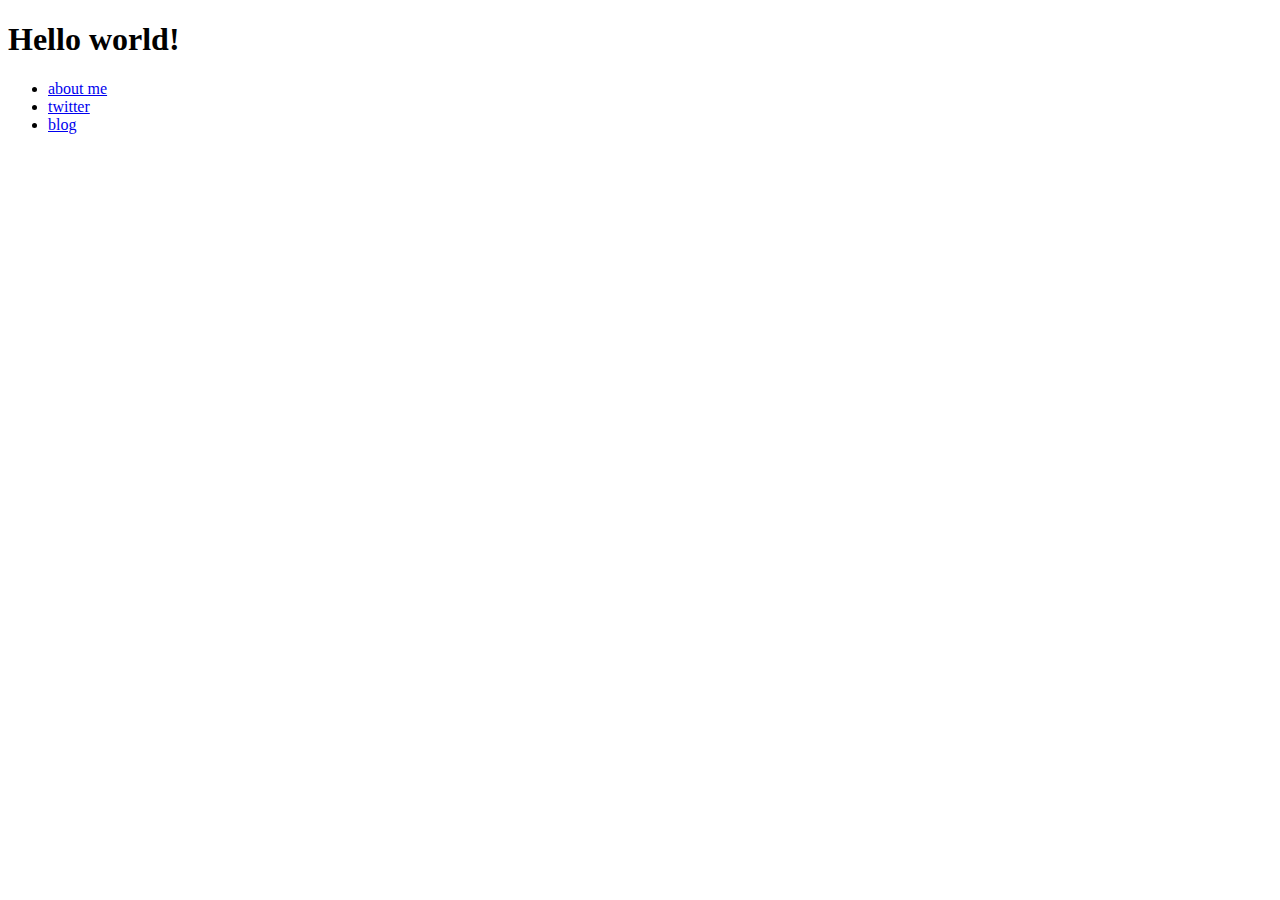
<file: index.html>
<!DOCTYPE html>
<html>
<head>
  <meta charset="utf-8" />
  <meta name="robots" content="noindex" />
  <meta name="viewport" content="width=device-width, initial-scale=1.0" />
  <title>ntopia</title>
</head>
<body>
<h1>Hello world!</h1>
<ul>
  <li><a href="/about.html">about me</a></li>
  <li><a target="_blank" href="https://twitter.com/ntopia_">twitter</a></li>
  <li><a href="https://d.ntopia.kr/">blog</a></li>
</ul>
</body>
</html>
</file>
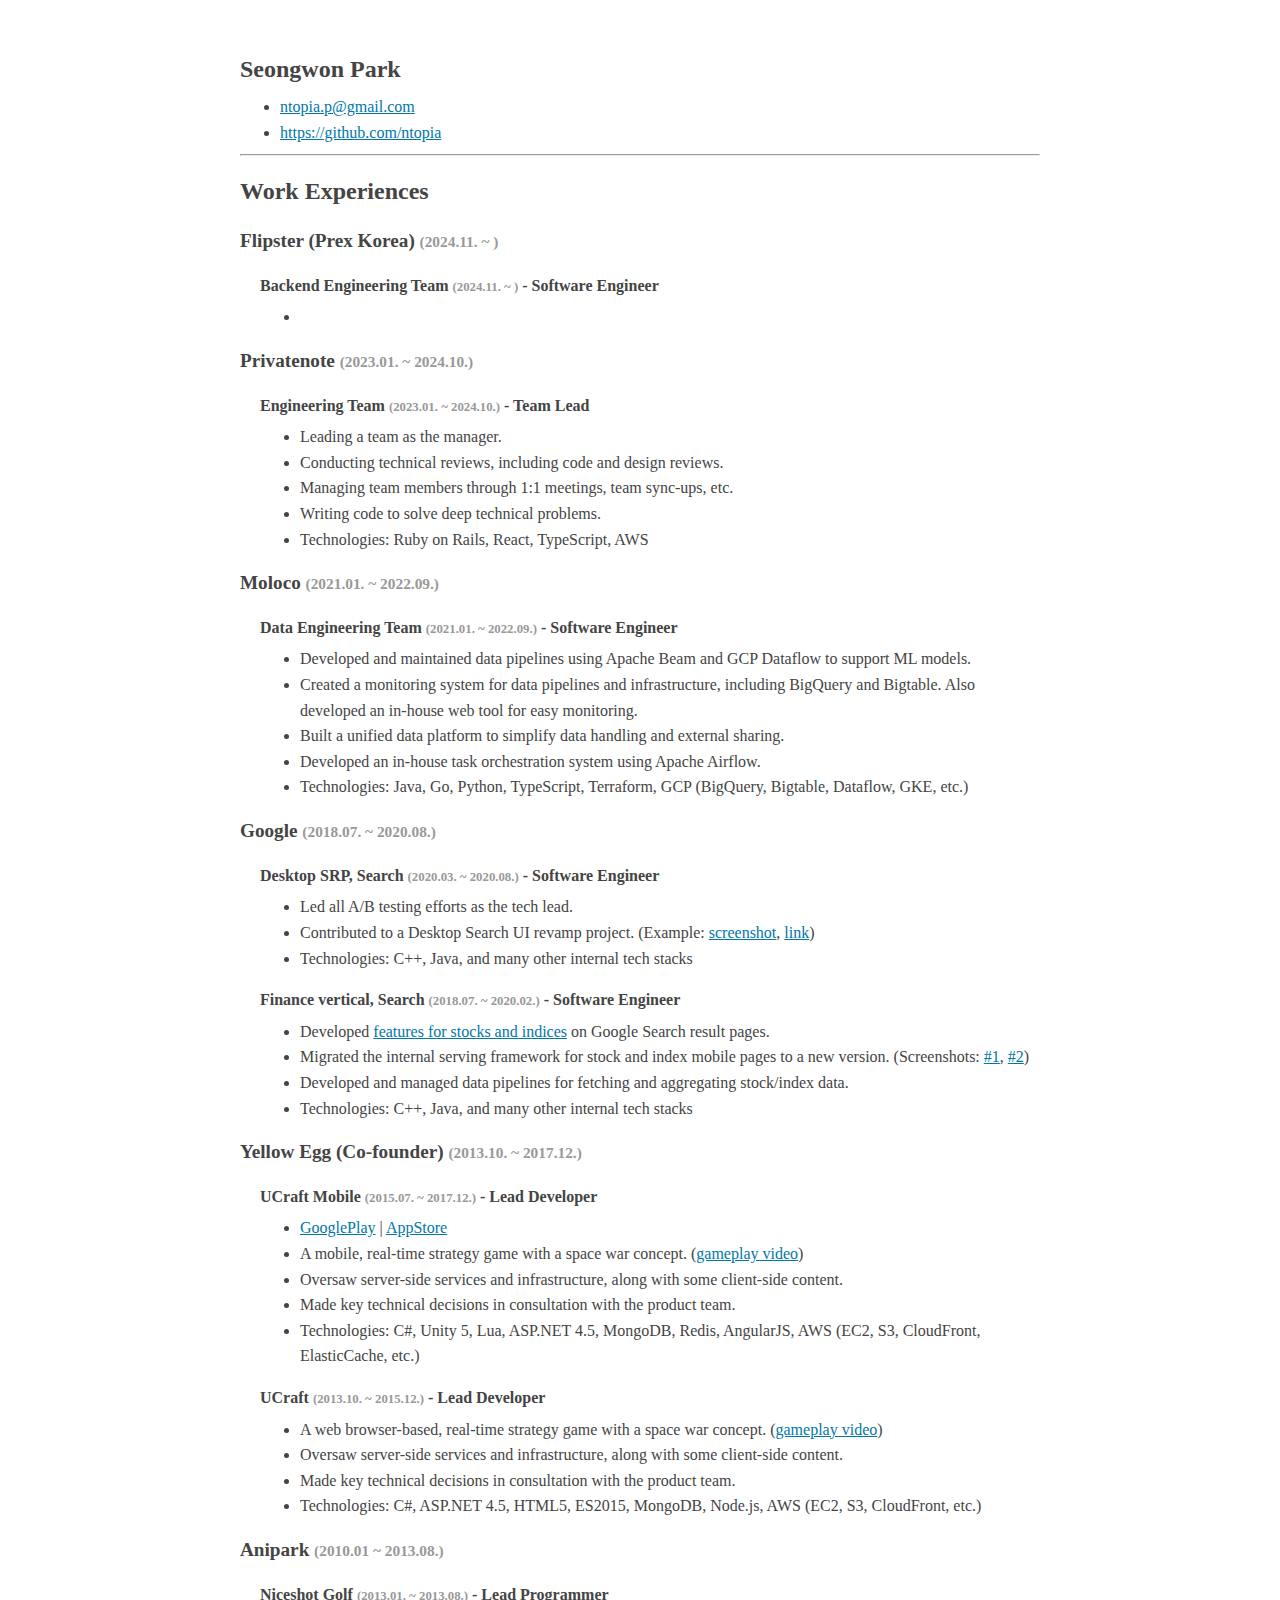
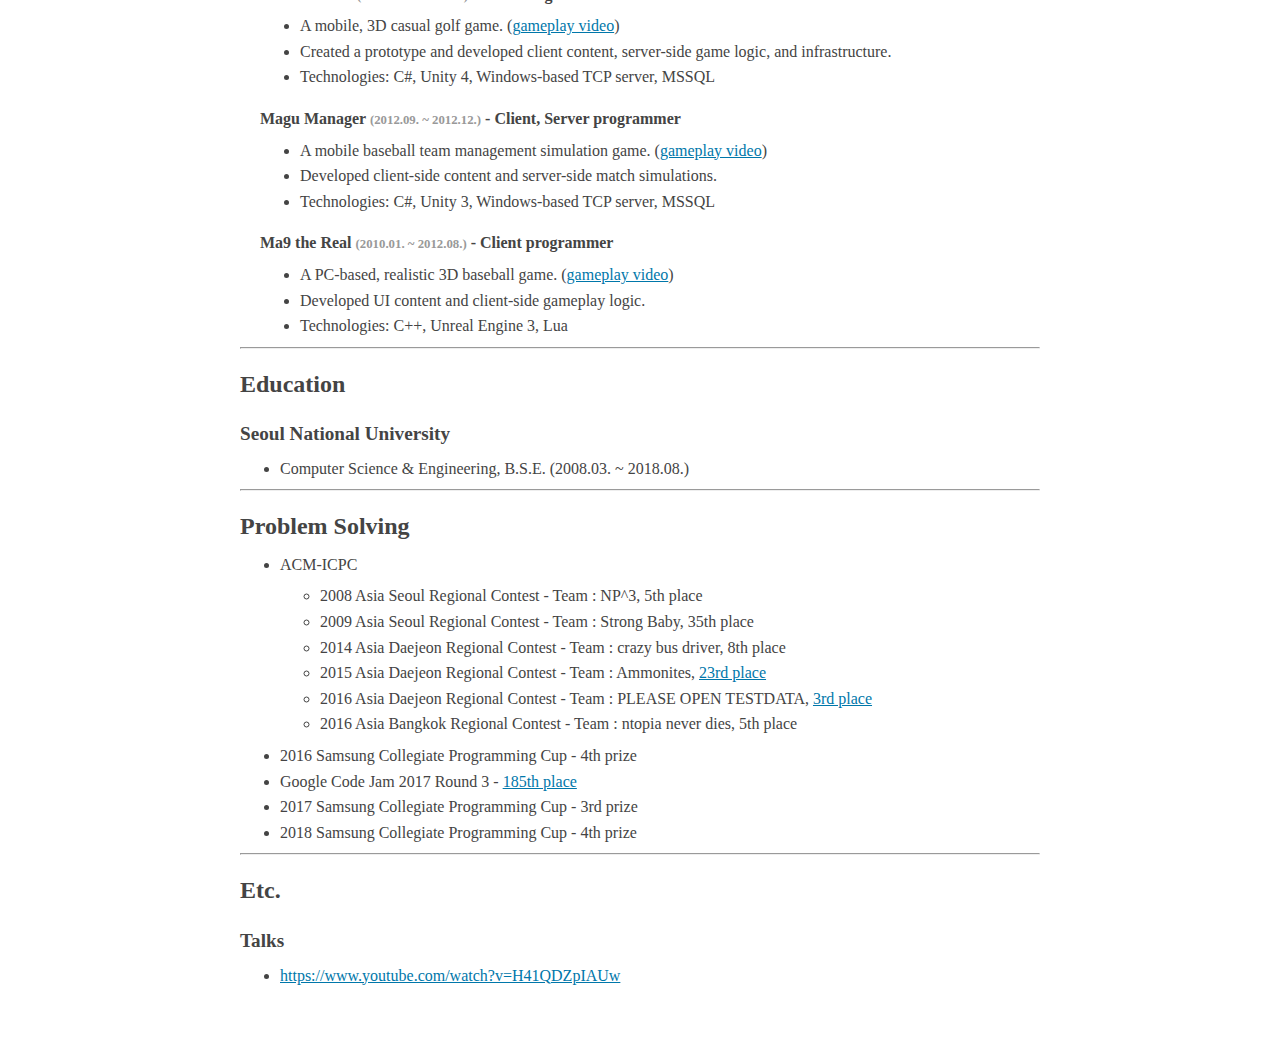
<file: about.html>
<!DOCTYPE html>
<html>
<head>
  <meta charset="utf-8" />
  <meta name="robots" content="noindex" />
  <meta name="viewport" content="width=device-width, initial-scale=1.0" />
  <title>ntopia</title>

  <link rel="stylesheet" type="text/css" href="/style.css" />
</head>
<body>

<section>
  <h1>Seongwon Park</h1>
  <ul>
    <li><a target="_blank" href="">ntopia.p@gmail.com</a></li>
    <li><a target="_blank" href="https://github.com/ntopia">https://github.com/ntopia</a></li>
  </ul>
</section>

<hr />

<section>
  <h1>Work Experiences</h1>

  <section class="work-item">
    <h2>Flipster (Prex Korea) <span class="interval">(2024.11. ~ )</span></h2>
    <section>
      <h3>Backend Engineering Team <span class="interval">(2024.11. ~ )</span> - Software Engineer</h3>
      <ul>
        <li></li>
      </ul>
    </section>
  </section>

  <section class="work-item">
    <h2>Privatenote <span class="interval">(2023.01. ~ 2024.10.)</span></h2>
    <section>
      <h3>Engineering Team <span class="interval">(2023.01. ~ 2024.10.)</span> - Team Lead</h3>
      <ul>
        <li>Leading a team as the manager.</li>
        <li>Conducting technical reviews, including code and design reviews.</li>
        <li>Managing team members through 1:1 meetings, team sync-ups, etc.</li>
        <li>Writing code to solve deep technical problems.</li>
        <li>Technologies: Ruby on Rails, React, TypeScript, AWS</li>
      </ul>
    </section>
  </section>

  <section class="work-item">
    <h2>Moloco <span class="interval">(2021.01. ~ 2022.09.)</span></h2>
    <section>
      <h3>Data Engineering Team <span class="interval">(2021.01. ~ 2022.09.)</span> - Software Engineer</h3>
      <ul>
        <li>Developed and maintained data pipelines using Apache Beam and GCP Dataflow to support ML models.</li>
        <li>Created a monitoring system for data pipelines and infrastructure, including BigQuery and Bigtable. Also developed an in-house web tool for easy monitoring.</li>
        <li>Built a unified data platform to simplify data handling and external sharing.</li>
        <li>Developed an in-house task orchestration system using Apache Airflow.</li>
        <li>Technologies: Java, Go, Python, TypeScript, Terraform, GCP (BigQuery, Bigtable, Dataflow, GKE, etc.)</li>
      </ul>
    </section>
  </section>

  <section class="work-item">
    <h2>Google <span class="interval">(2018.07. ~ 2020.08.)</span></h2>
    <section>
      <h3>Desktop SRP, Search <span class="interval">(2020.03. ~ 2020.08.)</span> - Software Engineer</h3>
      <ul>
        <li>Led all A/B testing efforts as the tech lead.</li>
        <li>Contributed to a Desktop Search UI revamp project.
            (Example:
              <a target="_blank" href="hello_adele.png">screenshot</a>,
              <a target="_blank" href="https://google.com/search?hl=en&gl=us&q=hello+adele">link</a>)</li>
        <li>Technologies: C++, Java, and many other internal tech stacks</li>
      </ul>
    </section>
    <section>
      <h3>Finance vertical, Search <span class="interval">(2018.07. ~ 2020.02.)</span> - Software Engineer</h3>
      <ul>
        <li>Developed <a target="_blank" href="http://google.com/search?hl=en&gl=us&q=nasdaq:goog">features for stocks and indices</a> on Google Search result pages.</li>
        <li>Migrated the internal serving framework for stock and index mobile pages to a new version. (Screenshots: <a target="_blank" href="https://pbs.twimg.com/media/ERB6Z0eUwAE0Fto?format=jpg&name=large">#1</a>, <a target="_blank" href="https://pbs.twimg.com/media/ERB6_hrUcAUtzT1?format=jpg&name=large">#2</a>)</li>
        <li>Developed and managed data pipelines for fetching and aggregating stock/index data.</li>
        <li>Technologies: C++, Java, and many other internal tech stacks</li>
      </ul>
    </section>
  </section>

  <section class="work-item">
    <h2>Yellow Egg (Co-founder) <span class="interval">(2013.10. ~ 2017.12.)</span></h2>
    <section>
      <h3>UCraft Mobile <span class="interval">(2015.07. ~ 2017.12.)</span> - Lead Developer</h3>
      <ul>
        <li><a target="_blank" href="https://play.google.com/store/apps/details?id=com.yellowegg.ucraft_rel_google">GooglePlay</a> | <a target="_blank" href="https://itunes.apple.com/kr/app/%EC%9C%A0%ED%81%AC%EB%9E%98%ED%94%84%ED%8A%B8-%EB%AA%A8%EB%B0%94%EC%9D%BC/id1166210758">AppStore</a></li>
        <li>A mobile, real-time strategy game with a space war concept. (<a target="_blank" href="https://www.youtube.com/watch?v=5DxcF64rPX4">gameplay video</a>)</li>
        <li>Oversaw server-side services and infrastructure, along with some client-side content.</li>
        <li>Made key technical decisions in consultation with the product team.</li>
        <li>Technologies: C#, Unity 5, Lua, ASP.NET 4.5, MongoDB, Redis, AngularJS, AWS (EC2, S3, CloudFront, ElasticCache, etc.)</li>
      </ul>
    </section>
    <section>
      <h3>UCraft <span class="interval">(2013.10. ~ 2015.12.)</span> - Lead Developer</h3>
      <ul>
        <li>A web browser-based, real-time strategy game with a space war concept. (<a target="_blank" href="https://www.youtube.com/watch?v=j7IHdpeB8fo&t=455">gameplay video</a>)</li>
        <li>Oversaw server-side services and infrastructure, along with some client-side content.</li>
        <li>Made key technical decisions in consultation with the product team.</li>
        <li>Technologies: C#, ASP.NET 4.5, HTML5, ES2015, MongoDB, Node.js, AWS (EC2, S3, CloudFront, etc.)</li>
      </ul>
    </section>
  </section>

  <section class="work-item">
    <h2>Anipark <span class="interval">(2010.01 ~ 2013.08.)</span></h2>
    <section>
      <h3>Niceshot Golf <span class="interval">(2013.01. ~ 2013.08.)</span> - Lead Programmer</h3>
      <ul>
        <li>A mobile, 3D casual golf game. (<a target="_blank" href="https://www.youtube.com/watch?v=DjeE2hmTKHo">gameplay video</a>)</li>
        <li>Created a prototype and developed client content, server-side game logic, and infrastructure.</li>
        <li>Technologies: C#, Unity 4, Windows-based TCP server, MSSQL</li>
      </ul>
    </section>
    <section>
      <h3>Magu Manager <span class="interval">(2012.09. ~ 2012.12.)</span> - Client, Server programmer</h3>
      <ul>
        <li>A mobile baseball team management simulation game. (<a target="_blank" href="https://tv.naver.com/v/95210">gameplay video</a>)</li>
        <li>Developed client-side content and server-side match simulations.</li>
        <li>Technologies: C#, Unity 3, Windows-based TCP server, MSSQL</li>
      </ul>
    </section>
    <section>
      <h3>Ma9 the Real <span class="interval">(2010.01. ~ 2012.08.)</span> - Client programmer</h3>
      <ul>
        <li>A PC-based, realistic 3D baseball game. (<a target="_blank" href="https://www.youtube.com/watch?v=x4-uYt2SY1c">gameplay video</a>)</li>
        <li>Developed UI content and client-side gameplay logic.</li>
        <li>Technologies: C++, Unreal Engine 3, Lua</li>
      </ul>
    </section>
  </section>
</section>

<hr />

<section>
  <h1>Education</h1>

  <section>
    <h2>Seoul National University</h2>
    <ul>
      <li>Computer Science &amp; Engineering, B.S.E.  (2008.03. ~ 2018.08.)</li>
    </ul>
  </section>
</section>

<hr />

<section>
  <h1>Problem Solving</h1>
  <ul>
    <li>ACM-ICPC</li>
    <ul>
    <li>2008 Asia Seoul Regional Contest - Team : NP^3, 5th place</li>
    <li>2009 Asia Seoul Regional Contest - Team : Strong Baby, 35th place</li>
    <li>2014 Asia Daejeon Regional Contest - Team : crazy bus driver, 8th place</li>
    <li>2015 Asia Daejeon Regional Contest - Team : Ammonites, <a target="_blank" href="http://icpckorea.org/2015/REGIONAL/scoreboard.html">23rd place</a></li>
    <li>2016 Asia Daejeon Regional Contest - Team : PLEASE OPEN TESTDATA, <a target="_blank" href="http://icpckorea.org/2016/REGIONAL/scoreboard.html">3rd place</a></li>
    <li>2016 Asia Bangkok Regional Contest - Team : ntopia never dies, 5th place</li>
    </ul>
    <li>2016 Samsung Collegiate Programming Cup - 4th prize</li>
    <li>Google Code Jam 2017 Round 3 - <a target="_blank" href="https://codingcompetitions.withgoogle.com/codejam/round/0000000000201902">185th place</a></li>
    <li>2017 Samsung Collegiate Programming Cup - 3rd prize</li>
    <li>2018 Samsung Collegiate Programming Cup - 4th prize</li>
  </ul>
</section>

<hr />

<section>
  <h1>Etc.</h1>

  <section>
    <h2>Talks</h2>
    <ul>
      <li><a target="_blank" href="https://www.youtube.com/watch?v=H41QDZpIAUw">https://www.youtube.com/watch?v=H41QDZpIAUw</a></li>
    </ul>
  </section>
</section>

</body>
</html>
</file>
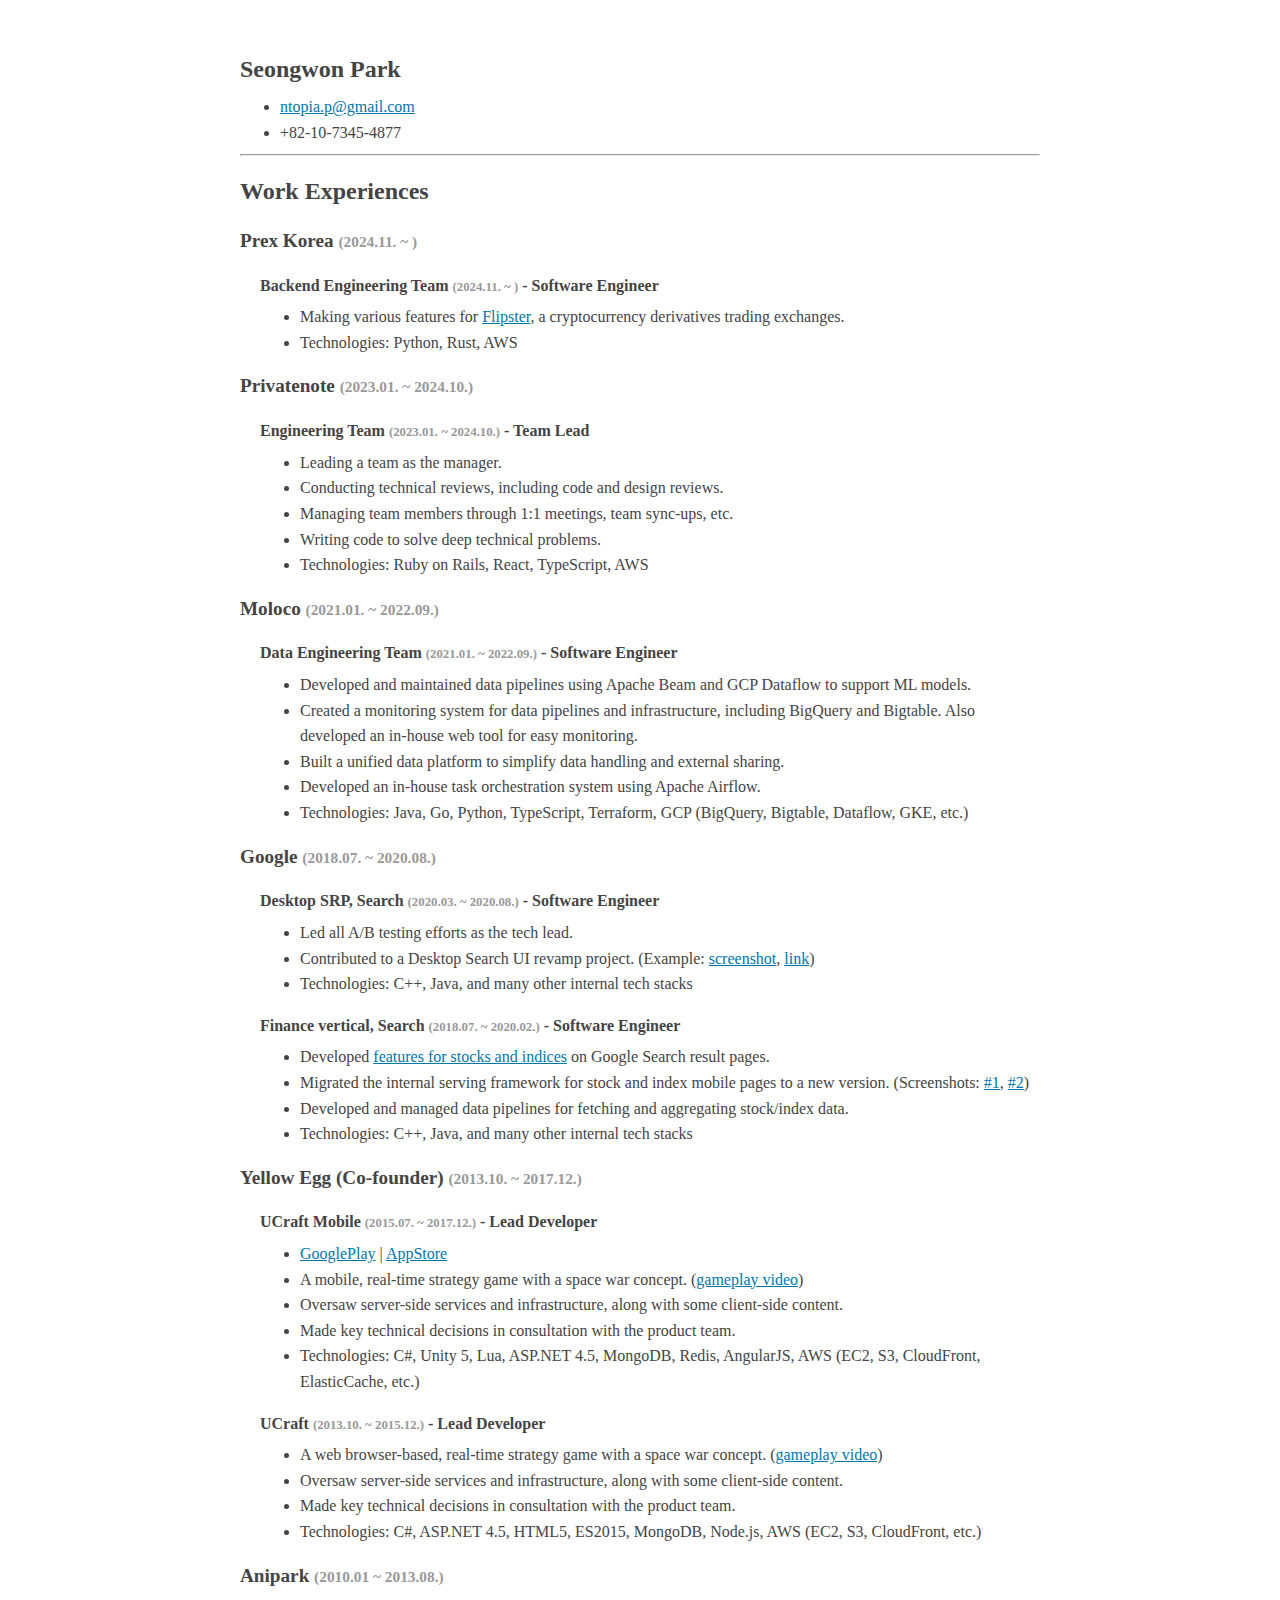
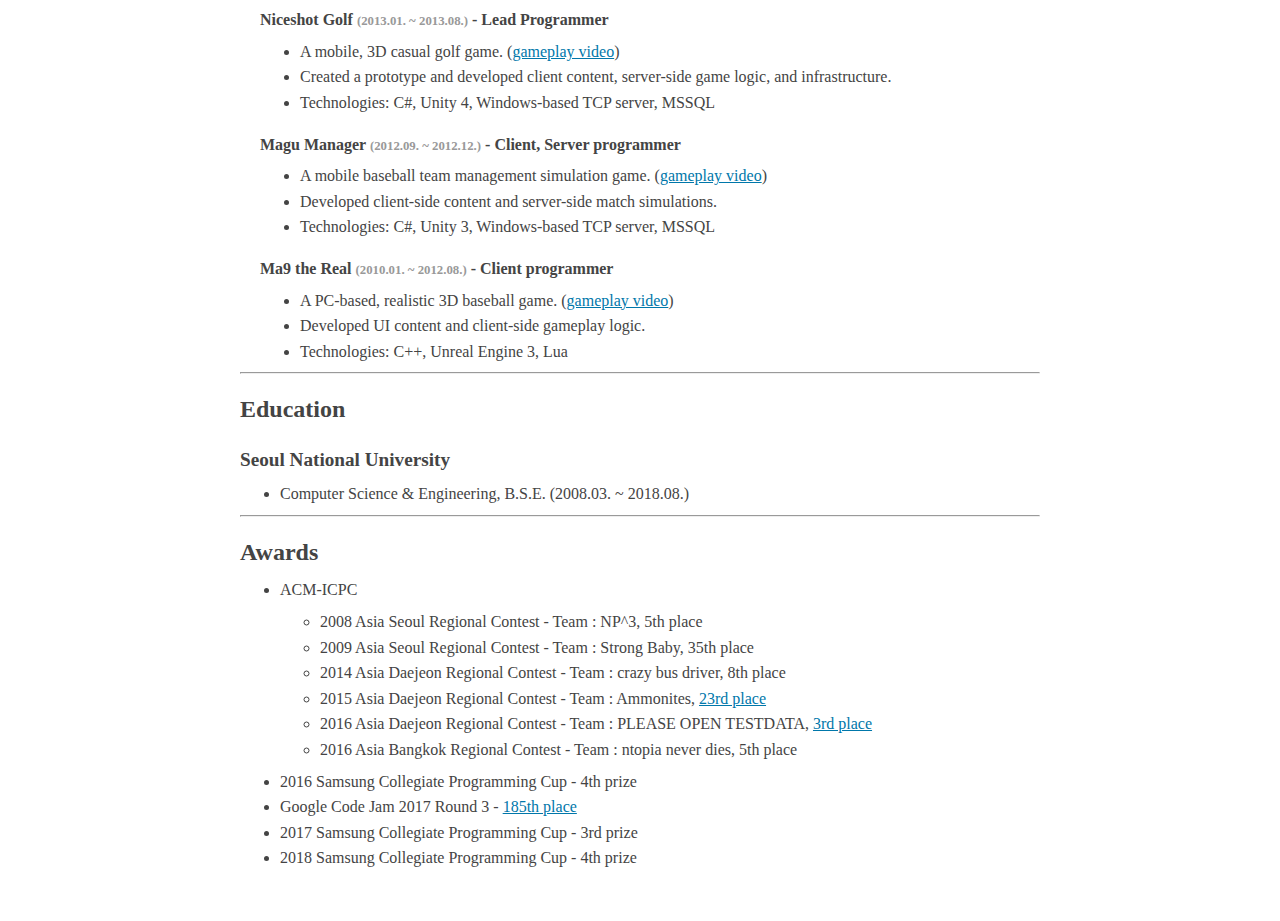
<file: resume.html>
<!DOCTYPE html>
<html>
<head>
  <meta charset="utf-8" />
  <meta name="robots" content="noindex" />
  <meta name="viewport" content="width=device-width, initial-scale=1.0" />
  <meta name="robots" content="noindex">

  <title>Resume - Seongwon Park</title>

  <link rel="stylesheet" type="text/css" href="/style.css" />
</head>
<body>

<section>
  <h1>Seongwon Park</h1>
  <ul>
    <li><a target="_blank" href="">ntopia.p@gmail.com</a></li>
    <li>+82-10-7345-4877</li>
  </ul>
</section>

<hr />

<section>
  <h1>Work Experiences</h1>

  <section class="work-item">
    <h2>Prex Korea <span class="interval">(2024.11. ~ )</span></h2>
    <section>
      <h3>Backend Engineering Team <span class="interval">(2024.11. ~ )</span> - Software Engineer</h3>
      <ul>
        <li>Making various features for <a target="_blank" href="https://flipster.io/">Flipster</a>, a cryptocurrency derivatives trading exchanges.</li>
        <li>Technologies: Python, Rust, AWS</li>
      </ul>
    </section>
  </section>

  <section class="work-item">
    <h2>Privatenote <span class="interval">(2023.01. ~ 2024.10.)</span></h2>
    <section>
      <h3>Engineering Team <span class="interval">(2023.01. ~ 2024.10.)</span> - Team Lead</h3>
      <ul>
        <li>Leading a team as the manager.</li>
        <li>Conducting technical reviews, including code and design reviews.</li>
        <li>Managing team members through 1:1 meetings, team sync-ups, etc.</li>
        <li>Writing code to solve deep technical problems.</li>
        <li>Technologies: Ruby on Rails, React, TypeScript, AWS</li>
      </ul>
    </section>
  </section>

  <section class="work-item">
    <h2>Moloco <span class="interval">(2021.01. ~ 2022.09.)</span></h2>
    <section>
      <h3>Data Engineering Team <span class="interval">(2021.01. ~ 2022.09.)</span> - Software Engineer</h3>
      <ul>
        <li>Developed and maintained data pipelines using Apache Beam and GCP Dataflow to support ML models.</li>
        <li>Created a monitoring system for data pipelines and infrastructure, including BigQuery and Bigtable. Also developed an in-house web tool for easy monitoring.</li>
        <li>Built a unified data platform to simplify data handling and external sharing.</li>
        <li>Developed an in-house task orchestration system using Apache Airflow.</li>
        <li>Technologies: Java, Go, Python, TypeScript, Terraform, GCP (BigQuery, Bigtable, Dataflow, GKE, etc.)</li>
      </ul>
    </section>
  </section>

  <section class="work-item">
    <h2>Google <span class="interval">(2018.07. ~ 2020.08.)</span></h2>
    <section>
      <h3>Desktop SRP, Search <span class="interval">(2020.03. ~ 2020.08.)</span> - Software Engineer</h3>
      <ul>
        <li>Led all A/B testing efforts as the tech lead.</li>
        <li>Contributed to a Desktop Search UI revamp project.
            (Example:
              <a target="_blank" href="hello_adele.png">screenshot</a>,
              <a target="_blank" href="https://google.com/search?hl=en&gl=us&q=hello+adele">link</a>)</li>
        <li>Technologies: C++, Java, and many other internal tech stacks</li>
      </ul>
    </section>
    <section>
      <h3>Finance vertical, Search <span class="interval">(2018.07. ~ 2020.02.)</span> - Software Engineer</h3>
      <ul>
        <li>Developed <a target="_blank" href="http://google.com/search?hl=en&gl=us&q=nasdaq:goog">features for stocks and indices</a> on Google Search result pages.</li>
        <li>Migrated the internal serving framework for stock and index mobile pages to a new version. (Screenshots: <a target="_blank" href="https://pbs.twimg.com/media/ERB6Z0eUwAE0Fto?format=jpg&name=large">#1</a>, <a target="_blank" href="https://pbs.twimg.com/media/ERB6_hrUcAUtzT1?format=jpg&name=large">#2</a>)</li>
        <li>Developed and managed data pipelines for fetching and aggregating stock/index data.</li>
        <li>Technologies: C++, Java, and many other internal tech stacks</li>
      </ul>
    </section>
  </section>

  <section class="work-item">
    <h2>Yellow Egg (Co-founder) <span class="interval">(2013.10. ~ 2017.12.)</span></h2>
    <section>
      <h3>UCraft Mobile <span class="interval">(2015.07. ~ 2017.12.)</span> - Lead Developer</h3>
      <ul>
        <li><a target="_blank" href="https://play.google.com/store/apps/details?id=com.yellowegg.ucraft_rel_google">GooglePlay</a> | <a target="_blank" href="https://itunes.apple.com/kr/app/%EC%9C%A0%ED%81%AC%EB%9E%98%ED%94%84%ED%8A%B8-%EB%AA%A8%EB%B0%94%EC%9D%BC/id1166210758">AppStore</a></li>
        <li>A mobile, real-time strategy game with a space war concept. (<a target="_blank" href="https://www.youtube.com/watch?v=5DxcF64rPX4">gameplay video</a>)</li>
        <li>Oversaw server-side services and infrastructure, along with some client-side content.</li>
        <li>Made key technical decisions in consultation with the product team.</li>
        <li>Technologies: C#, Unity 5, Lua, ASP.NET 4.5, MongoDB, Redis, AngularJS, AWS (EC2, S3, CloudFront, ElasticCache, etc.)</li>
      </ul>
    </section>
    <section>
      <h3>UCraft <span class="interval">(2013.10. ~ 2015.12.)</span> - Lead Developer</h3>
      <ul>
        <li>A web browser-based, real-time strategy game with a space war concept. (<a target="_blank" href="https://www.youtube.com/watch?v=j7IHdpeB8fo&t=455">gameplay video</a>)</li>
        <li>Oversaw server-side services and infrastructure, along with some client-side content.</li>
        <li>Made key technical decisions in consultation with the product team.</li>
        <li>Technologies: C#, ASP.NET 4.5, HTML5, ES2015, MongoDB, Node.js, AWS (EC2, S3, CloudFront, etc.)</li>
      </ul>
    </section>
  </section>

  <section class="work-item">
    <h2>Anipark <span class="interval">(2010.01 ~ 2013.08.)</span></h2>
    <section>
      <h3>Niceshot Golf <span class="interval">(2013.01. ~ 2013.08.)</span> - Lead Programmer</h3>
      <ul>
        <li>A mobile, 3D casual golf game. (<a target="_blank" href="https://www.youtube.com/watch?v=DjeE2hmTKHo">gameplay video</a>)</li>
        <li>Created a prototype and developed client content, server-side game logic, and infrastructure.</li>
        <li>Technologies: C#, Unity 4, Windows-based TCP server, MSSQL</li>
      </ul>
    </section>
    <section>
      <h3>Magu Manager <span class="interval">(2012.09. ~ 2012.12.)</span> - Client, Server programmer</h3>
      <ul>
        <li>A mobile baseball team management simulation game. (<a target="_blank" href="https://tv.naver.com/v/95210">gameplay video</a>)</li>
        <li>Developed client-side content and server-side match simulations.</li>
        <li>Technologies: C#, Unity 3, Windows-based TCP server, MSSQL</li>
      </ul>
    </section>
    <section>
      <h3>Ma9 the Real <span class="interval">(2010.01. ~ 2012.08.)</span> - Client programmer</h3>
      <ul>
        <li>A PC-based, realistic 3D baseball game. (<a target="_blank" href="https://www.youtube.com/watch?v=x4-uYt2SY1c">gameplay video</a>)</li>
        <li>Developed UI content and client-side gameplay logic.</li>
        <li>Technologies: C++, Unreal Engine 3, Lua</li>
      </ul>
    </section>
  </section>
</section>

<hr />

<section>
  <h1>Education</h1>

  <section>
    <h2>Seoul National University</h2>
    <ul>
      <li>Computer Science &amp; Engineering, B.S.E.  (2008.03. ~ 2018.08.)</li>
    </ul>
  </section>
</section>

<hr />

<section>
  <h1>Awards</h1>

  <ul>
    <li>ACM-ICPC</li>
    <ul>
      <li>2008 Asia Seoul Regional Contest - Team : NP^3, 5th place</li>
      <li>2009 Asia Seoul Regional Contest - Team : Strong Baby, 35th place</li>
      <li>2014 Asia Daejeon Regional Contest - Team : crazy bus driver, 8th place</li>
      <li>2015 Asia Daejeon Regional Contest - Team : Ammonites, <a target="_blank" href="http://icpckorea.org/2015/REGIONAL/scoreboard.html">23rd place</a></li>
      <li>2016 Asia Daejeon Regional Contest - Team : PLEASE OPEN TESTDATA, <a target="_blank" href="http://icpckorea.org/2016/REGIONAL/scoreboard.html">3rd place</a></li>
      <li>2016 Asia Bangkok Regional Contest - Team : ntopia never dies, 5th place</li>
    </ul>
    <li>2016 Samsung Collegiate Programming Cup - 4th prize</li>
    <li>Google Code Jam 2017 Round 3 - <a target="_blank" href="https://codingcompetitions.withgoogle.com/codejam/round/0000000000201902">185th place</a></li>
    <li>2017 Samsung Collegiate Programming Cup - 3rd prize</li>
    <li>2018 Samsung Collegiate Programming Cup - 4th prize</li>
  </ul>
</section>

</body>
</html>
</file>
<file: style.css>
@charset "utf-8";

a:link {
  color: #07a;
}
a:visited {
  color: #07a;
}

html {
  font-size: 16px;
}

h1 {
  font-size: 1.5rem;
}

h2 {
  font-size: 1.2rem;
}

h3 {
  font-size: 1rem;
}

.interval {
  font-size: 0.8em;
  color: #999;
}

h1, h2, h3 {
  margin-top: 16px;
  margin-bottom: 5px;
}

p {
  margin: 5px auto;
}

ul {
  margin-top: 6px;
  margin-bottom: 6px;
}

body {
  margin: 50px auto;
  padding: 5px 5px;
  max-width: 800px;
  line-height: 1.6;
  color: #444;
  padding: 0;
}

.work-item section {
  margin-left: 20px;
}
</file>
